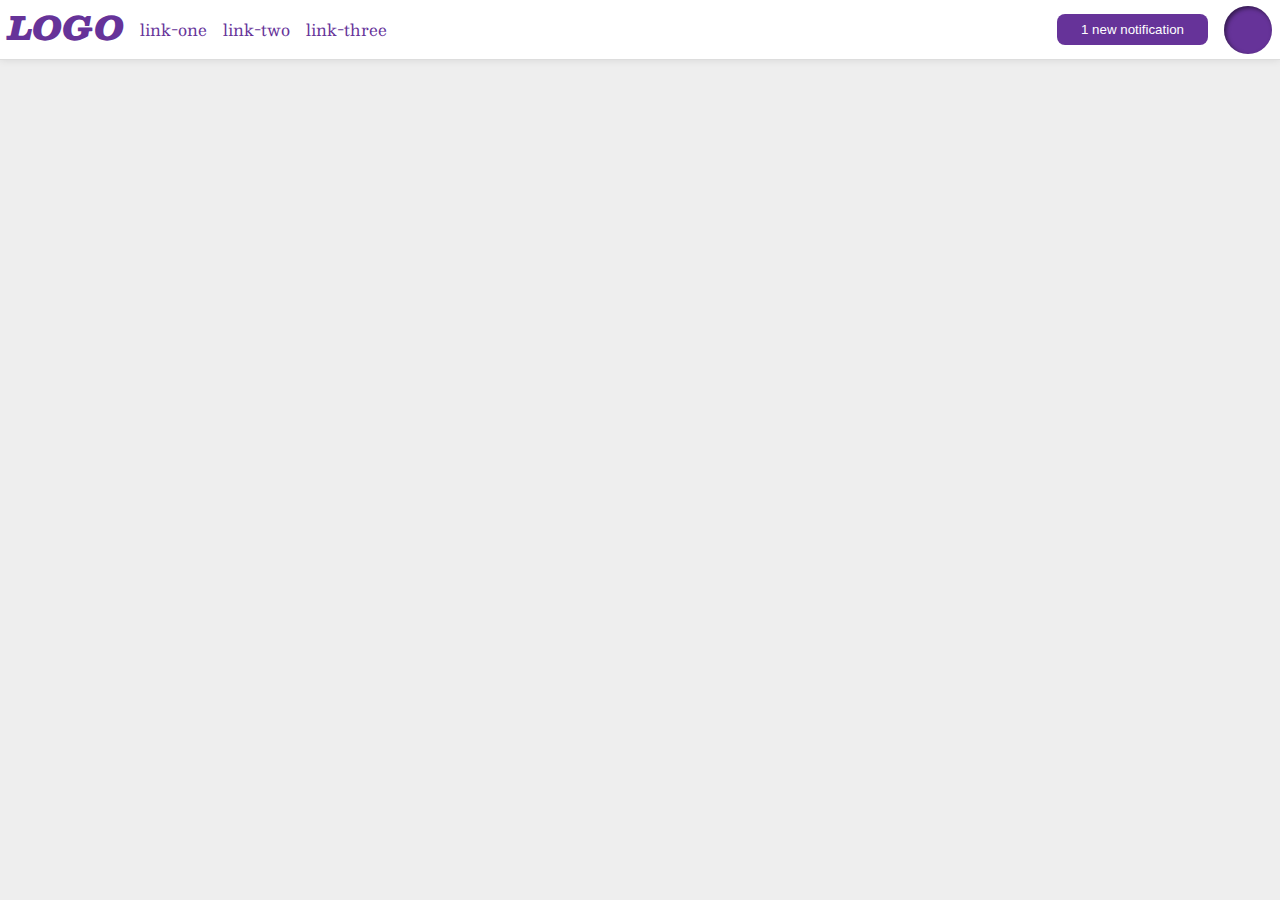
<file: flex/03-flex-header-2/index.html>
<!DOCTYPE html>
<html lang="en">
  <head>
    <meta charset="UTF-8">
    <meta http-equiv="X-UA-Compatible" content="IE=edge">
    <meta name="viewport" content="width=device-width, initial-scale=1.0">
    <title>Flex Header 2</title>
    <link rel="stylesheet" href="style.css">
  </head>
  <body>
    <div class="header">
      <div class="leftside">
        <div class="logo">
        LOGO
        </div>
        <ul class="links">
          <li><a href="google.com">link-one</a></li>
          <li><a href="google.com">link-two</a></li>
          <li><a href="google.com">link-three</a></li>
        </ul>
        </div>
        <div class="rightside">
          <div><button class="notifications">
        1 new notification
          </button></div>
          <div class="profile-image"></div>
        </div>
    </div>
  </body>
</html>
</file>
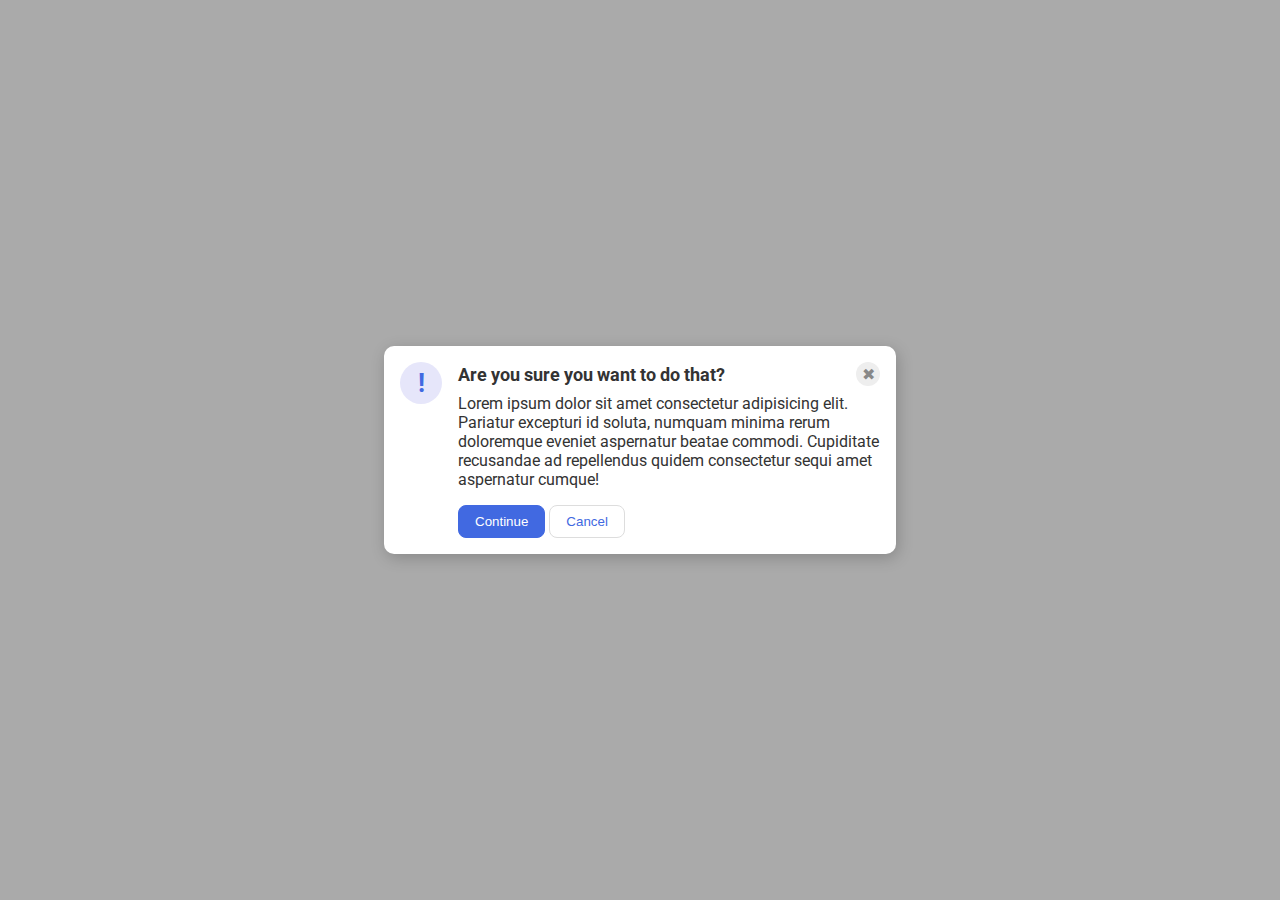
<file: flex/05-flex-modal/index.html>
<!DOCTYPE html>
<html lang="en">
  <head>
    <meta charset="UTF-8">
    <meta http-equiv="X-UA-Compatible" content="IE=edge">
    <meta name="viewport" content="width=device-width, initial-scale=1.0">
    <link rel="stylesheet" href="style.css">
    <title>Modal</title>
  </head>
  <body>
    <div class="modal">
      <div class="icon">!</div>
      <div class="container">
        <div class="header">Are you sure you want to do that?
          <div class="close-button">✖</div>
        </div>
        <div class="text">Lorem ipsum dolor sit amet consectetur adipisicing elit. Pariatur excepturi id soluta, numquam minima rerum doloremque eveniet aspernatur beatae commodi. Cupiditate recusandae ad repellendus quidem consectetur sequi amet aspernatur cumque!</div>
        <button class="continue">Continue</button>
        <button class="cancel">Cancel</button>
      </div>
    </div>
  </body>
</html>
</file>
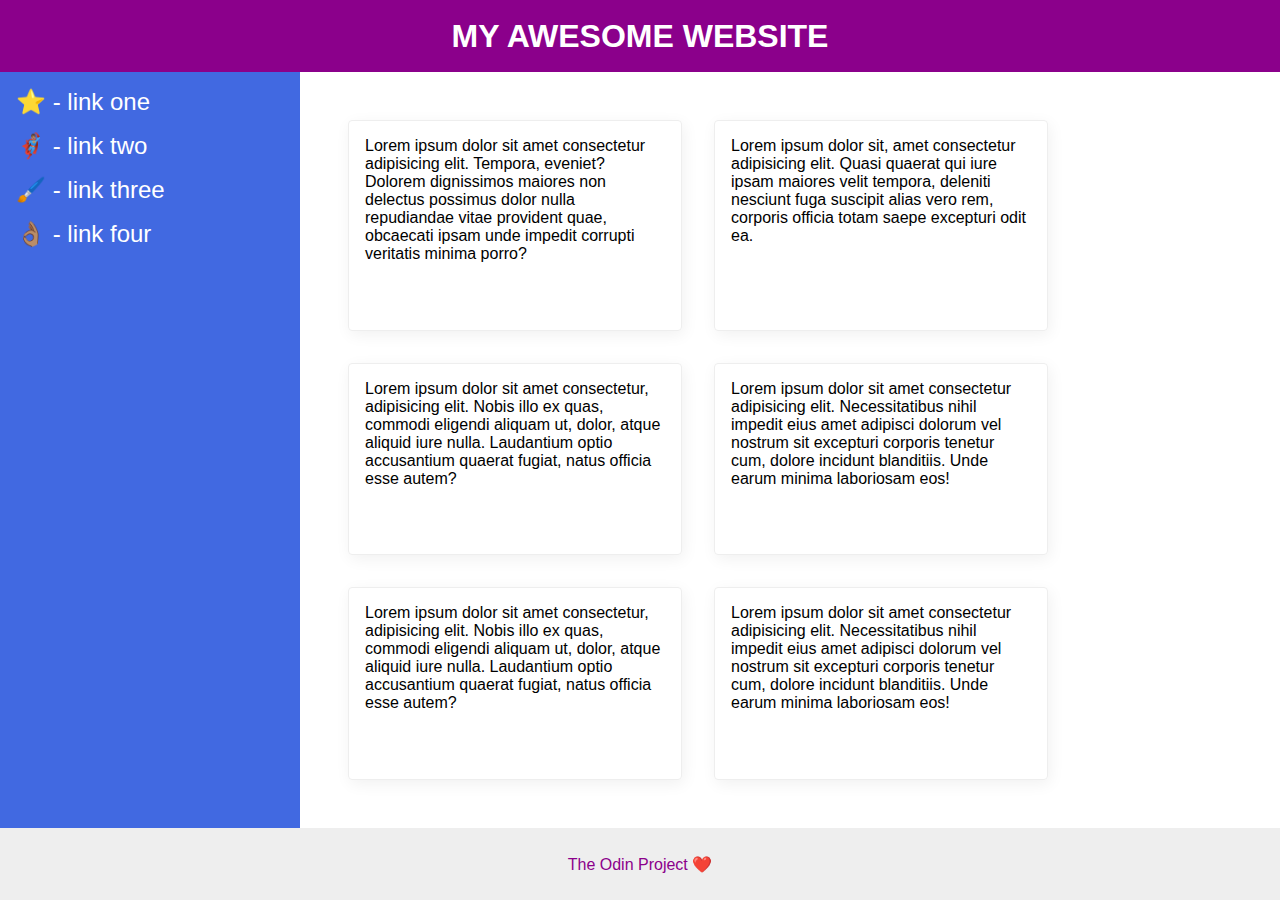
<file: flex/07-flex-layout-2/index.html>
<!DOCTYPE html>
<html lang="en">
  <head>
    <meta charset="UTF-8">
    <meta http-equiv="X-UA-Compatible" content="IE=edge">
    <meta name="viewport" content="width=device-width, initial-scale=1.0">
    <title>The Holy Grail</title>
    <link rel="stylesheet" href="style.css">
  </head>
  <body>
    <div class="header">
      MY AWESOME WEBSITE
    </div>
    <div class="body">
      <div class="sidebar">
        <ul>
          <li><a href="#">⭐ - link one</a></li>
          <li><a href="#">🦸🏽‍♂️ - link two</a></li>
          <li><a href="#">🖌️ - link three</a></li>
          <li><a href="#">👌🏽 - link four</a></li>
        </ul>
      </div>
      <div class="container">
        <div class="card">Lorem ipsum dolor sit amet consectetur adipisicing elit. Tempora, eveniet? Dolorem dignissimos maiores non delectus possimus dolor nulla repudiandae vitae provident quae, obcaecati ipsam unde impedit corrupti veritatis minima porro?</div>
        <div class="card">Lorem ipsum dolor sit, amet consectetur adipisicing elit. Quasi quaerat qui iure ipsam maiores velit tempora, deleniti nesciunt fuga suscipit alias vero rem, corporis officia totam saepe excepturi odit ea.</div>
        <div class="card">Lorem ipsum dolor sit amet consectetur, adipisicing elit. Nobis illo ex quas, commodi eligendi aliquam ut, dolor, atque aliquid iure nulla. Laudantium optio accusantium quaerat fugiat, natus officia esse autem?</div>
        <div class="card">Lorem ipsum dolor sit amet consectetur adipisicing elit. Necessitatibus nihil impedit eius amet adipisci dolorum vel nostrum sit excepturi corporis tenetur cum, dolore incidunt blanditiis. Unde earum minima laboriosam eos!</div>
        <div class="card">Lorem ipsum dolor sit amet consectetur, adipisicing elit. Nobis illo ex quas, commodi eligendi aliquam ut, dolor, atque aliquid iure nulla. Laudantium optio accusantium quaerat fugiat, natus officia esse autem?</div>
        <div class="card">Lorem ipsum dolor sit amet consectetur adipisicing elit. Necessitatibus nihil impedit eius amet adipisci dolorum vel nostrum sit excepturi corporis tenetur cum, dolore incidunt blanditiis. Unde earum minima laboriosam eos!</div>
      </div>
    </div>

    <div class="footer">
      The Odin Project ❤️
    </div>
  </body>
</html>
</file>
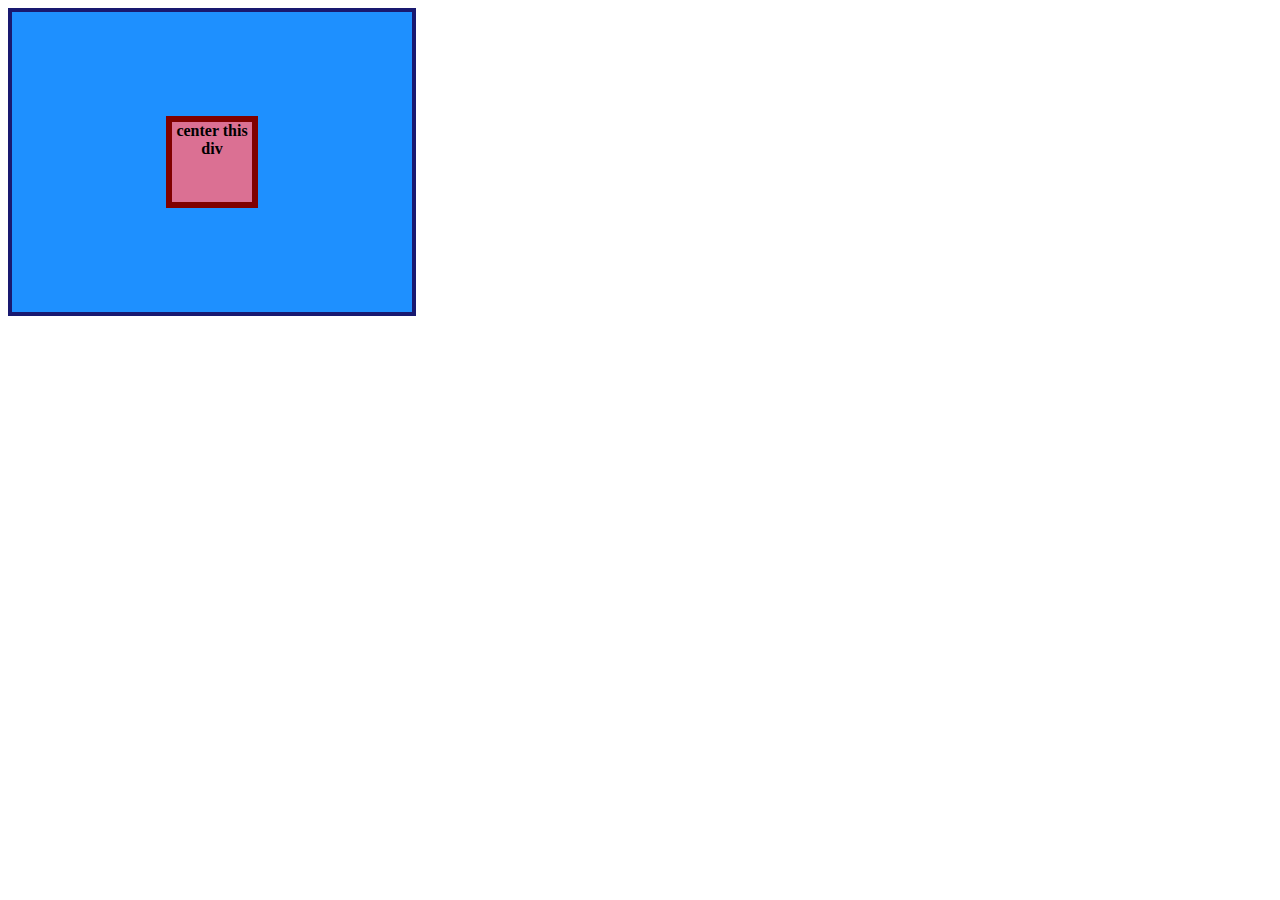
<file: flex/done/01-flex-center/index.html>
<!DOCTYPE html>
<html lang="en">
  <head>
    <meta charset="UTF-8">
    <meta http-equiv="X-UA-Compatible" content="IE=edge">
    <meta name="viewport" content="width=device-width, initial-scale=1.0">
    <title>CENTER THIS DIV</title>
    <link rel="stylesheet" href="style.css">
  </head>
  <body>
    <div class="container">
      <div class="box">center this div</div>
    </div>
  </body>
</html>
</file>
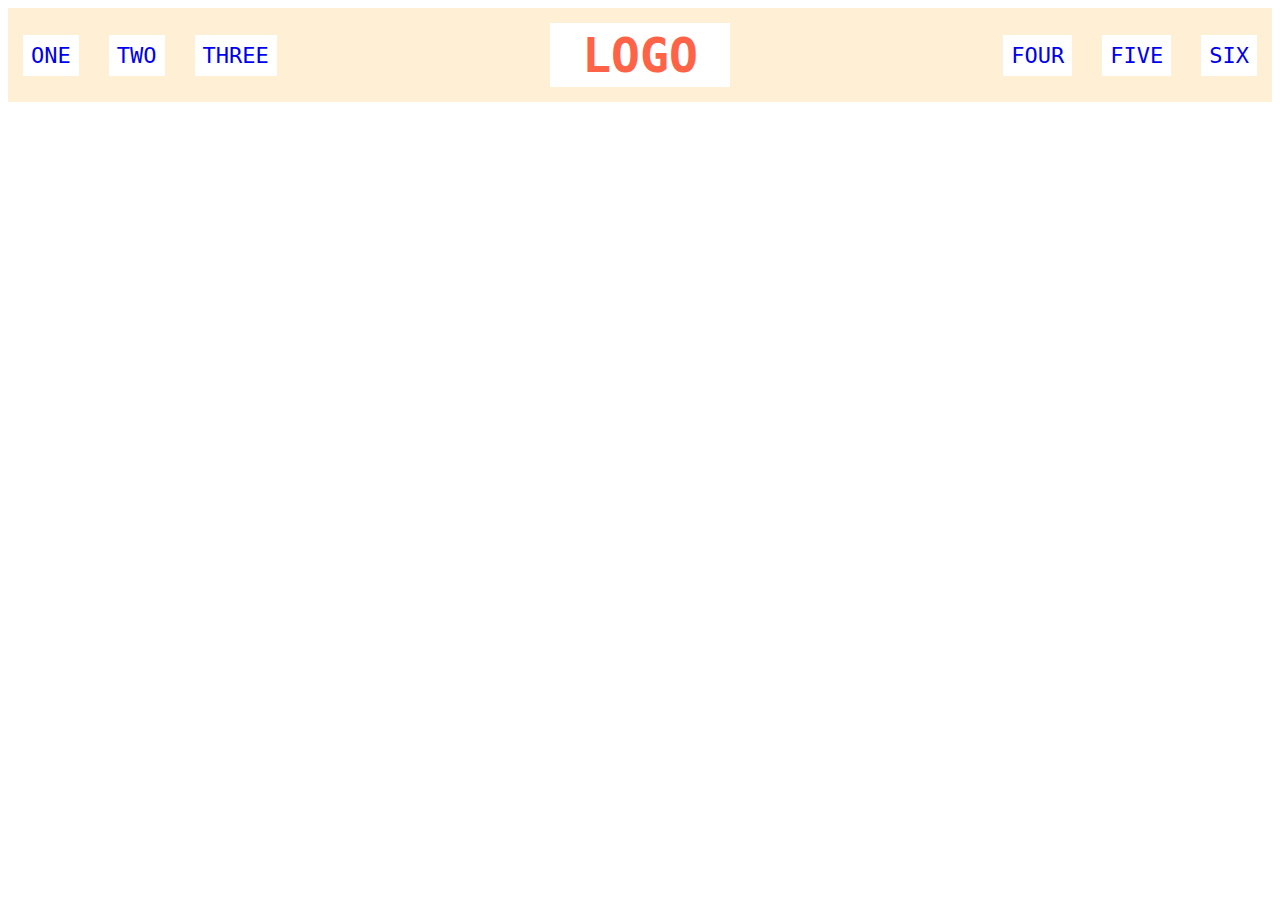
<file: flex/done/02-flex-header/index.html>
<!DOCTYPE html>
<html lang="en">
  <head>
    <meta charset="UTF-8">
    <meta http-equiv="X-UA-Compatible" content="IE=edge">
    <meta name="viewport" content="width=device-width, initial-scale=1.0">
    <title>Flex Header</title>
    <link rel="stylesheet" href="style.css">
  </head>
  <body>
    <div class="header">
      <div class="left-links">
        <ul>
          <li><a href="#">ONE</a></li>
          <li><a href="#">TWO</a></li>
          <li><a href="#">THREE</a></li>
        </ul>
      </div>
      <div class="logo">LOGO</div>
      <div class="right-links">
        <ul>
          <li><a href="#">FOUR</a></li>
          <li><a href="#">FIVE</a></li>
          <li><a href="#">SIX</a></li>
        </ul>
      </div>
    </div>
  </body>
</html>
</file>
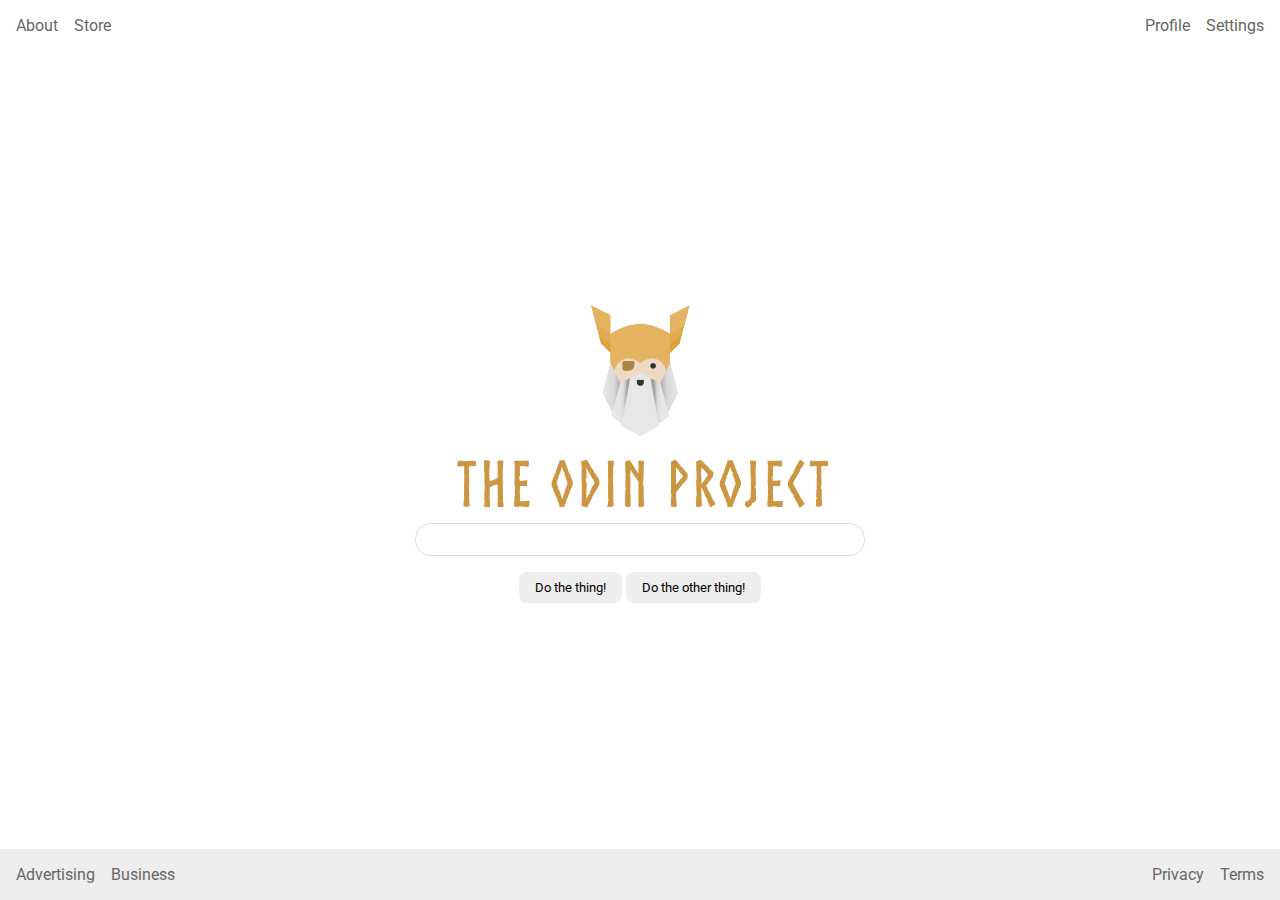
<file: flex/done/06-flex-layout/index.html>
<!DOCTYPE html>
<html lang="en">
  <head>
    <meta charset="UTF-8">
    <meta http-equiv="X-UA-Compatible" content="IE=edge">
    <meta name="viewport" content="width=device-width, initial-scale=1.0">
    <title>LAYOUT</title>
    <link rel="stylesheet" href="./style.css">
  </head>
  <body>
    <div class="header">
      <ul class="left-links">
        <li><a href="#">About</a></li>
        <li><a href="#">Store</a></li>
      </ul>
      <ul class="right-links">
        <li><a href="#">Profile</a></li>
        <li><a href="#">Settings</a></li>
      </ul>
    </div>
    <div class="content">
      <img src="./logo.png" alt="Project logo. Represents odin with the project name.">
      <div class="input">
        <input type="text">
      </div>
      <div class="buttons">
        <button>Do the thing!</button>
        <button>Do the other thing!</button>
      </div>
    </div>
    <div class="footer">
      <ul class="left-links">
        <li><a href="#">Advertising</a></li>
        <li><a href="#">Business</a></li>
      </ul>
      <ul class="right-links">
        <li><a href="#">Privacy</a></li>
        <li><a href="#">Terms</a></li>
      </ul>
    </div>
  </body>
</html>
</file>
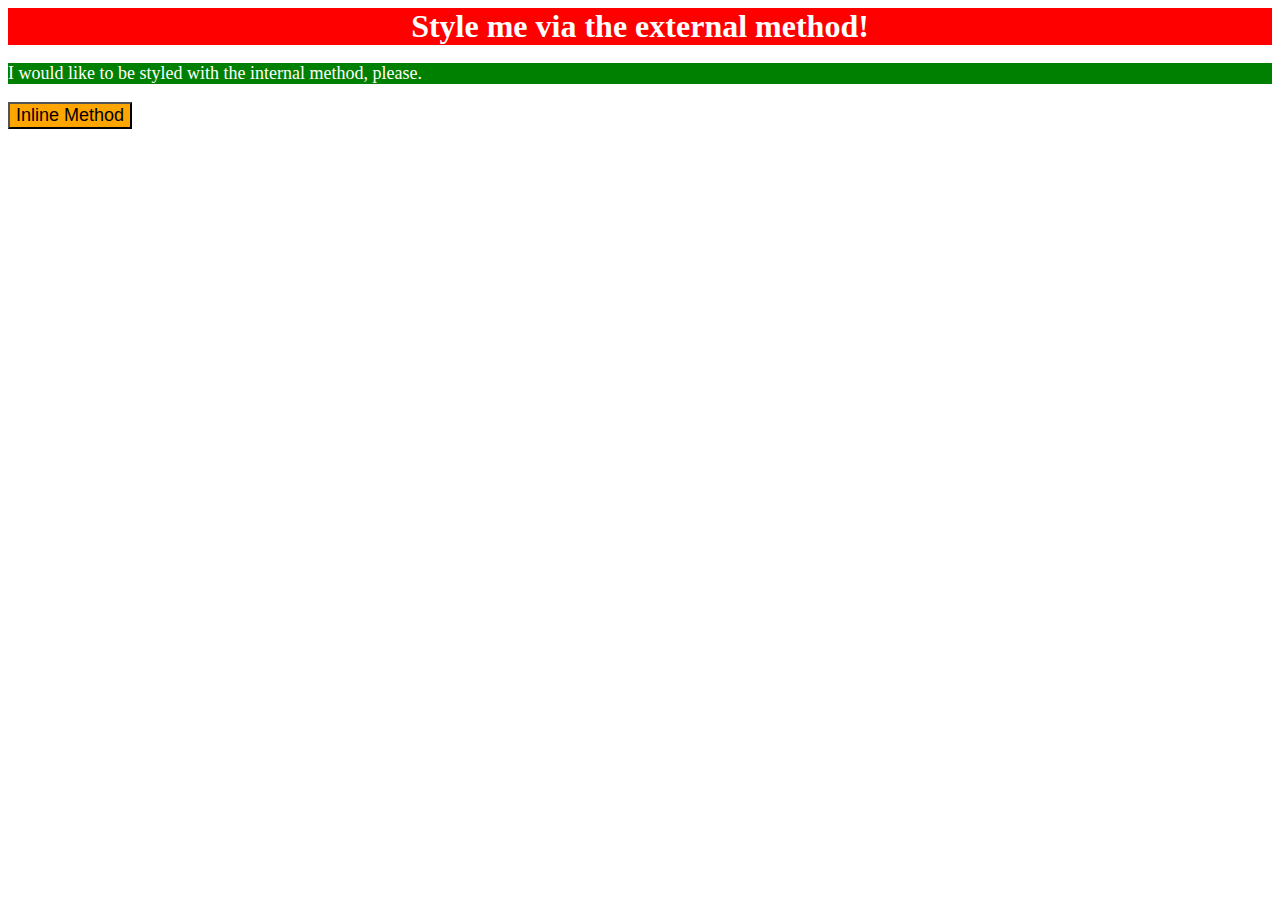
<file: foundations/done/01-css-methods/index.html>
<!DOCTYPE html>
<html lang="en">
  <head>
    <meta charset="UTF-8">
    <meta http-equiv="X-UA-Compatible" content="IE=edge">
    <meta name="viewport" content="width=device-width, initial-scale=1.0">
    <link rel="stylesheet" href="styles.css">
    <title>Methods for Adding CSS</title>
    <style>
      p{
        background-color: green;
        color: white;
        font-size: 18px; 

      }
      
    </style>
  </head>
  <body>
    <div>Style me via the external method!</div>
    <p>I would like to be styled with the internal method, please.</p>
    <button style="background-color: orange;font-size: 18px;">Inline Method</button>
  </body>
</html>
</file>
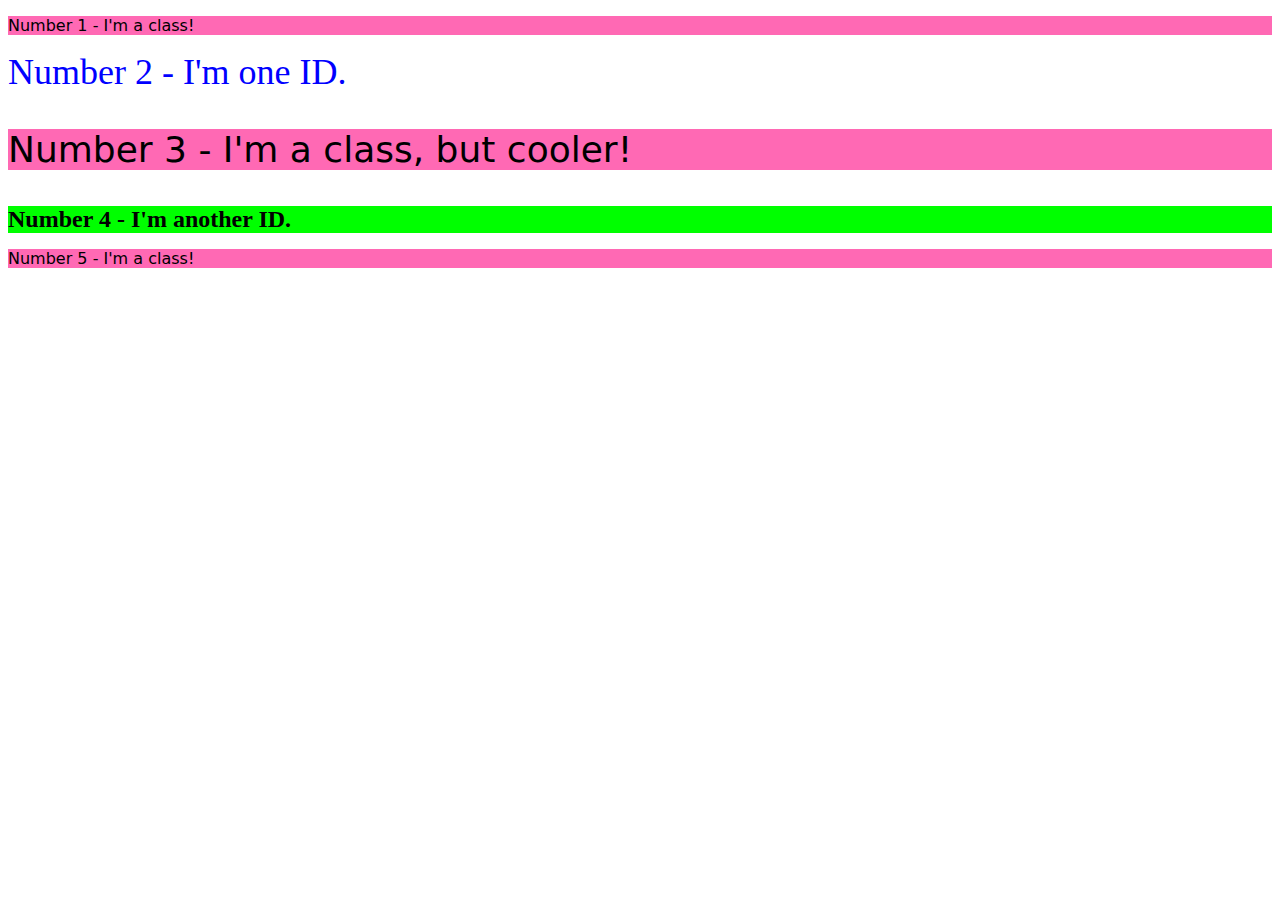
<file: foundations/done/02-class-id-selectors/index.html>
<!DOCTYPE html>
<html lang="en">
  <head>
    <meta charset="UTF-8">
    <meta http-equiv="X-UA-Compatible" content="IE=edge">
    <meta name="viewport" content="width=device-width, initial-scale=1.0">
    <title>Class and ID Selectors</title>
    <link rel="stylesheet" href="style.css">
  </head>
  <body>
    <p class="odd">Number 1 - I'm a class!</p>
    <div id="second">Number 2 - I'm one ID.</div>
    <p class="odd third">Number 3 - I'm a class, but cooler!</p>
    <div id="fourth">Number 4 - I'm another ID.</div>
    <p class="odd">Number 5 - I'm a class!</p>
  </body>
</html>
</file>
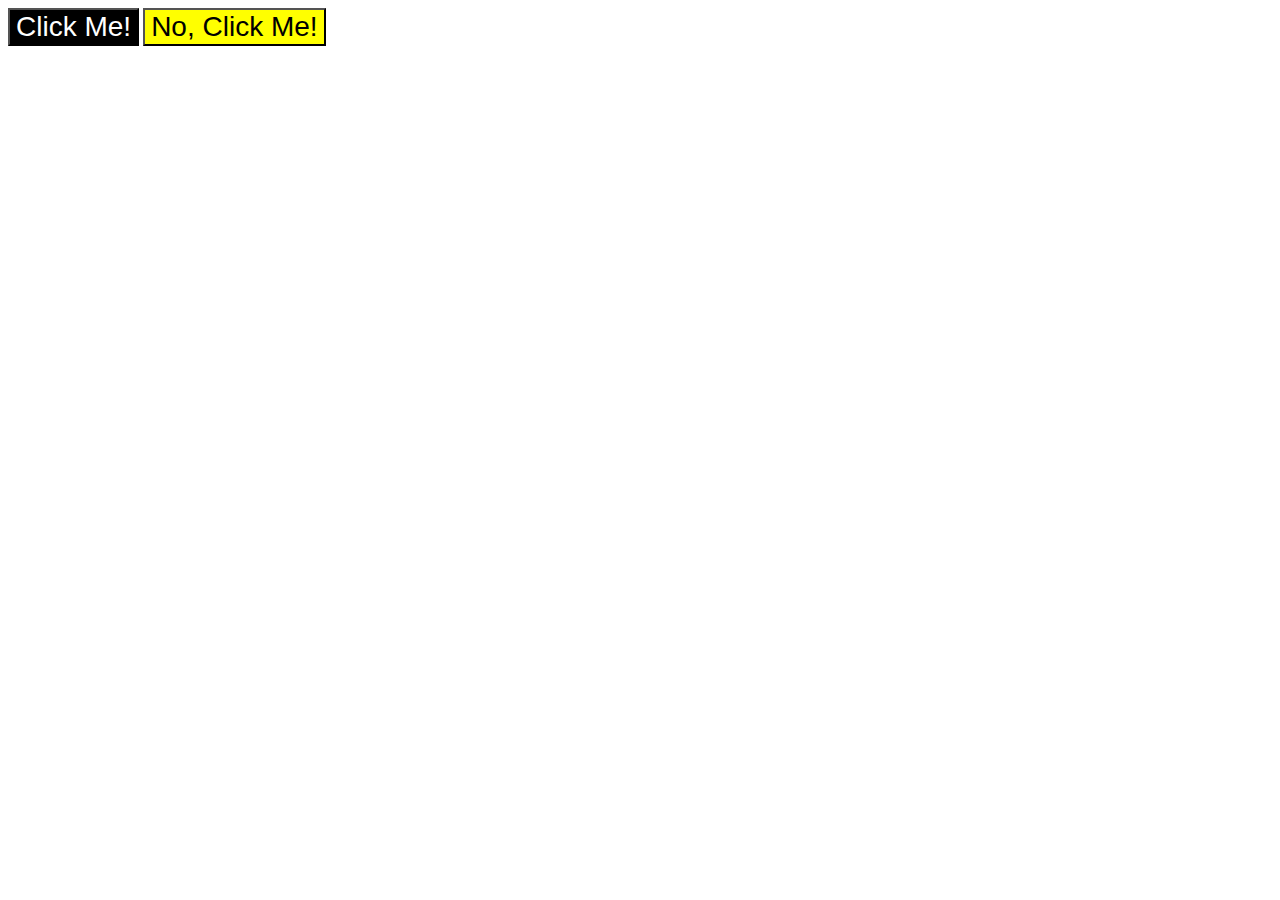
<file: foundations/done/03-grouping-selectors/index.html>
<!DOCTYPE html>
<html lang="en">
  <head>
    <meta charset="UTF-8">
    <meta http-equiv="X-UA-Compatible" content="IE=edge">
    <meta name="viewport" content="width=device-width, initial-scale=1.0">
    <title>Grouping Selectors</title>
    <link rel="stylesheet" href="style.css">
  </head>
  <body>
    <button class="first">Click Me!</button>
    <button class="second">No, Click Me!</button>
  </body>
</html>
</file>
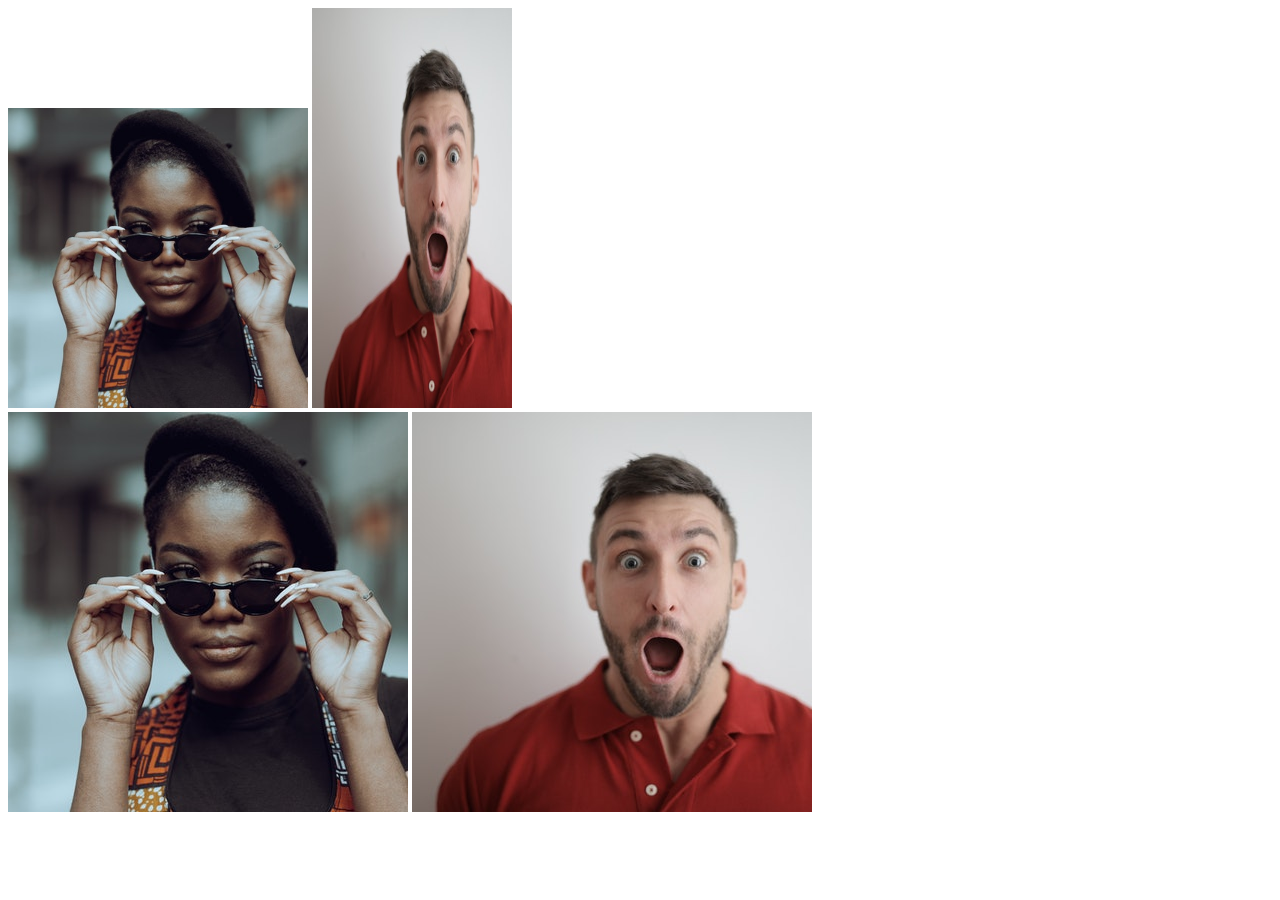
<file: foundations/done/04-chaining-selectors/index.html>
<!DOCTYPE html>
<html lang="en">
  <head>
    <meta charset="UTF-8">
    <meta http-equiv="X-UA-Compatible" content="IE=edge">
    <meta name="viewport" content="width=device-width, initial-scale=1.0">
    <title>Chaining Selectors</title>
    <link rel="stylesheet" href="style.css">
  </head>
  <body>
    <!-- Use the classes BELOW this line -->
    <div>
      <img class="avatar proportioned" src="./pexels-katho-mutodo-8434791.jpg" alt="Woman with glasses">
      <img class="avatar distorted" src="./pexels-andrea-piacquadio-3777931.jpg" alt="Man with surprised expression">
    </div>
    <!-- Use the classes ABOVE this line -->
    <div>
      <img class="original proportioned" src="./pexels-katho-mutodo-8434791.jpg" alt="Woman with glasses">
      <img class="original distorted" src="./pexels-andrea-piacquadio-3777931.jpg" alt="Man with surprised expression">
    </div>
  </body>
</html>
</file>
<file: flex/03-flex-header-2/style.css>
/* this is some magical font-importing.  
you'll learn about it later. */
@import url('https://fonts.googleapis.com/css2?family=Besley:ital,wght@0,400;1,900&display=swap');

body {
  margin: 0;
  background: #eee;
  font-family: Besley, serif;
}

.header {
  background: white;
  border-bottom: 1px solid #ddd;
  box-shadow: 0 0 8px rgba(0,0,0,.1);
  display: flex;
  justify-content: space-between;
  
}

.profile-image {
  background: rebeccapurple;
  box-shadow: inset 2px 2px 4px rgba(0,0,0,.5);
  border-radius: 50%;
  width: 48px;
  height: 48px;
}

.logo {
  color: rebeccapurple;
  font-size: 32px;
  font-weight: 900;
  font-style: italic;
}

button {
  border: none;
  border-radius: 8px;
  background: rebeccapurple;
  color: white;
  padding: 8px 24px;
}

a {
  /* this removes the line under our links */
  text-decoration: none;
  color: rebeccapurple;
}

ul {
  list-style-type: none;
  display: flex; 
  padding: 0px;
  gap: 16px;
  
  
}
.rightside {
  display: flex;
  justify-content: flex-end;
  align-items: center;
  gap: 16px;
  margin-right: 8px;
}
.leftside {
  display: flex;
  justify-content: flex-start;
  justify-items: center;
  gap: 16px;
  margin-left: 8px;
  
}
</file>
<file: flex/05-flex-modal/style.css>
@import url('https://fonts.googleapis.com/css2?family=Roboto:wght@400;700&display=swap');

html, body {
  height: 100%;
}

body {
  font-family: Roboto, sans-serif;
  margin: 0;
  background: #aaa;
  color: #333;
  /* I'll give you this one for free lol */
  display: flex;
  align-items: center;
  justify-content: center;
  
}

.modal {
  display: flex;
  gap: 16px;
  padding: 16px;
  background: white;
  width: 480px;
  border-radius: 10px;
  box-shadow: 2px 4px 16px rgba(0,0,0,.2);
}

.icon {
  color: royalblue;
  font-size: 26px;
  font-weight: 700;
  background: lavender;
  width: 42px;
  height: 42px;
  border-radius: 50%;
  flex-shrink: 0;
  display: flex;
  align-items: center;
  justify-content: center;
  
}

.close-button {
  background: #eee;
  border-radius: 50%;
  color: #888;
  font-weight: 400;
  font-size: 16px;
  height: 24px;
  width: 24px;
  flex-shrink: 0;
  display: flex;
  align-items: center;
  justify-content: center;
  
}

button {
  padding: 8px 16px;
  border-radius: 8px;
}

button.continue {
  background: royalblue;
  border: 1px solid royalblue;
  color: white;
  
  
  
}

button.cancel {
  background: white;
  border: 1px solid #ddd;
  color: royalblue;
  
}
.text {
  margin-bottom: 16px;
}
.header {
  display: flex;
  align-items: center;
  justify-content: space-between;
  font-size: 18px;
  font-weight: 700;
  margin-bottom: 8px;
}


/*
.top {
  display:flex;
  justify-content: space-between;
  align-items: center;
  margin:10px;
}
.mid {
  display:flex;
  justify-content: center;
  align-items: center;
  margin:10px;
}

.bot {
  display: flex;
  margin:10px;

}
</file>
<file: flex/07-flex-layout-2/style.css>
body {
  font-family: -apple-system, BlinkMacSystemFont, 'Segoe UI', Roboto, Oxygen, Ubuntu, Cantarell, 'Open Sans', 'Helvetica Neue', sans-serif;
  margin: 0;
  min-height: 100vh;
  display: flex;
  flex-direction: column;
}

.header {
  display: flex;
  align-items: center;
  height: 72px;
  background: darkmagenta;
  color: white;
  padding: 0 16px;
  font-size: 32px;
  font-weight: 900;
  justify-content: center;
}

.body {
  display: flex;
  flex: 1;
}

.footer {
  height: 72px;
  background: #eee;
  color: darkmagenta;
  display: flex;
  align-items: center;
  justify-content: center;
}

ul {
  list-style-type: none;
  margin: 0;
  padding: 0;
}

li {
  margin-bottom: 16px;
}

a {
  color: white;
  text-decoration: none;
  font-size: 24px;
}

.container {
  padding: 32px;
  display: flex;
  flex-wrap: wrap;
}
.sidebar {
  width: 300px;
  background: royalblue;
  box-sizing: border-box;
  flex-shrink: 0;
  padding: 16px;
}

.card {
  border: 1px solid #eee;
  box-shadow: 2px 4px 16px rgba(0,0,0,.06);
  border-radius: 4px;
  padding: 16px;
  margin: 16px;
  width: 300px;
  max-height: 250px;
}
</file>
<file: flex/done/01-flex-center/style.css>
.container {
  background: dodgerblue;
  border: 4px solid midnightblue;
  width: 400px;
  height: 300px;
  display:flex;
  justify-content:center;
  align-items: center;
}

.box {
  background: palevioletred;
  font-weight: bold;
  text-align: center;
  border: 6px solid maroon;
  width: 80px;
  height: 80px;
}
</file>
<file: flex/done/02-flex-header/style.css>
.header  {
  font-family: monospace;
  background: papayawhip;
  display: flex;
  justify-content: space-between;
  align-items: center;
  
  
}

.logo {
  font-size: 48px;
  font-weight: 900;
  color: tomato;
  background: white;
  padding: 4px 32px;
  margin: 15px;
  
  
}

ul {
  /* this removes the dots on the list items*/
  list-style-type: none;
  display: flex;
  justify-content: space-between;
  align-items: center;
  padding: 0px;
  
}

a {
  font-size: 22px;
  background: white;
  padding: 8px;
  /* this removes the line under the links */
  text-decoration: none;
  margin: 15px;
  
}

.right-links { 
  display:flex;
  justify-content: flex-end;

}
.left-links {
  display: flex;
  justify-content: flex-start;
  padding: 0px;

}
</file>
<file: flex/done/06-flex-layout/style.css>
@import url('https://fonts.googleapis.com/css2?family=Roboto:wght@400;700&display=swap');

body {
  height: 100vh;
  margin: 0;
  overflow: hidden;
  font-family: Roboto, sans-serif;
  display: flex;
  flex-direction: column;
  
  /*justify-content: space-between;*/
}
.content {
  flex: 1;
  display: flex;
  align-items: center;
  justify-content: center;
  flex-direction: column;
}
img {
  width: 600px;
}

button {
  font-family: Roboto, sans-serif;
  border: none;
  border-radius: 8px;
  background: #eee;
  padding: 8px 16px;
}

input {
  border: 1px solid #ddd;
  border-radius: 16px;
  padding: 8px 24px;
  width: 400px;
  margin-bottom: 16px;
}
.header,
.footer {
  display:flex;
  justify-content: space-between;
  padding: 16px;
  
}
.footer {
  background: #eee;
}/*
.left-links{
  display:flex;
  align-items: flex-start;
}
.right-links {
display:flex;
align-items:flex-end;
}*/
ul {
  display: flex;
  list-style: none;
  margin: 0;
  padding: 0;
  gap: 16px
}
a {
  color: #666;
  text-decoration: none;
}
</file>
<file: foundations/done/01-css-methods/styles.css>
div {
    background-color: red;
    color: white;
    font-size: 32px;
    text-align: center;
    font-weight: bold;

}
</file>
<file: foundations/done/02-class-id-selectors/style.css>
.odd {
    background-color: #FF69B4;
    font-family: Verdana, "Dejavu Sans", sans-serif;

}
#second {

    color: rgb(0,0,255);
    font-size: 36px;
}
.odd.third {
    font-size: 36px;
}
#fourth {
    background-color: rgb(0,255,0);
    font-size: 24px;
    font-weight: bold;
}
</file>
<file: foundations/done/03-grouping-selectors/style.css>
.first{
    background-color: black;
    color: white;
}
.second{   
    background-color: yellow;

}
.first,.second{ 
    font-size: 28px;
    font-family: Helvetica,"Times New Roman", sans-serif;

}
</file>
<file: foundations/done/04-chaining-selectors/style.css>
.avatar.proportioned {
    width: 300px;
    height: auto;
}
.avatar.distorted{
    width: 200px;
    height: 400px;
}
</file>
